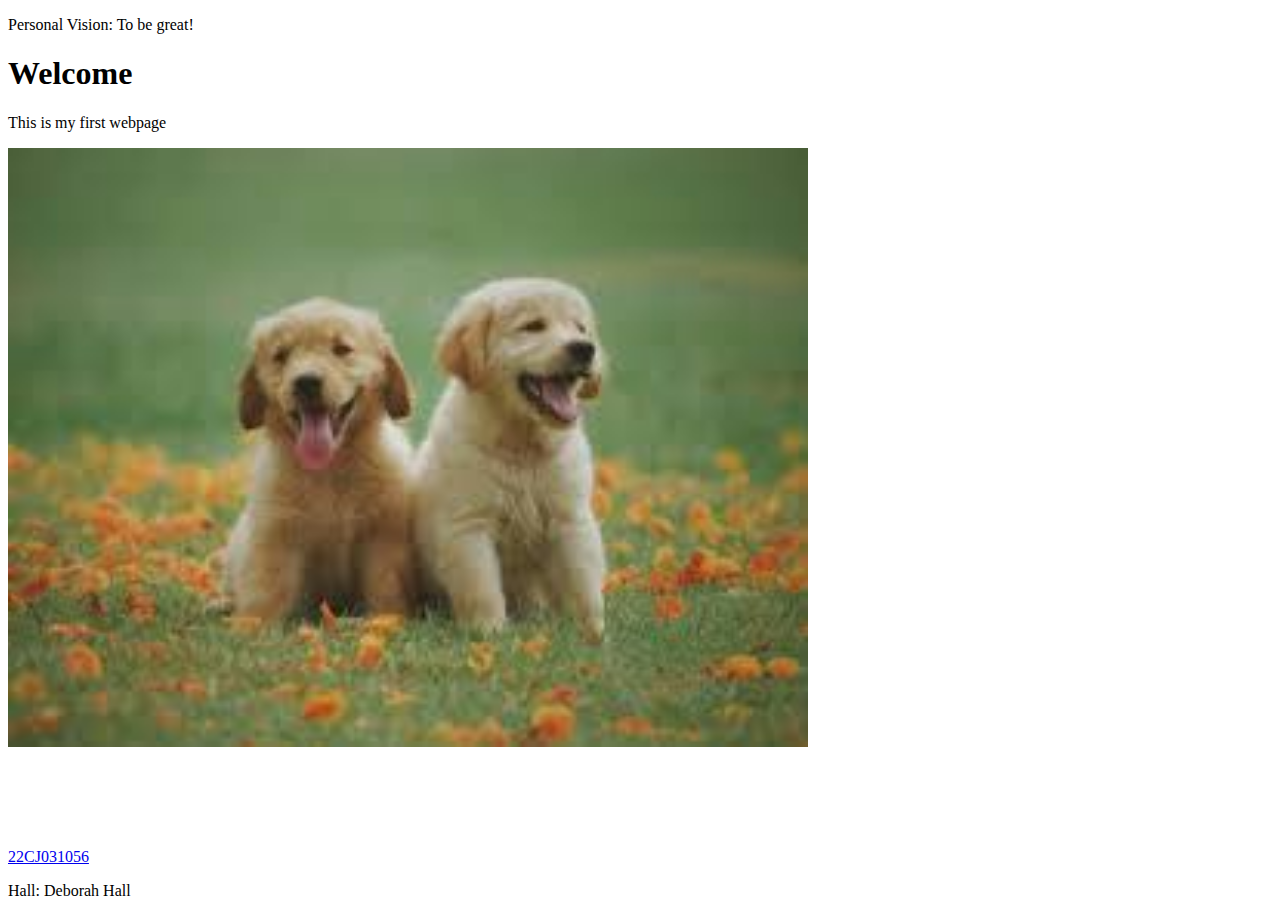
<file: Class1_10-10-25/index.html>
<!DOCTYPE html>
<html>
   <head>
      <title>My First Page</title>
   </head>
   <body>
      <header>
         <p>Personal Vision: To be great!</p>
      </header>
      <section>
         <h1>Welcome</h1>
         <p>This is my first webpage</p>
         <div style="width: 800px; height: 700px;"><img src="image2.jpg" alt="" style="width: 100%;"></div>
         <a target="_blank" href="https://asenath.com">22CJ031056</a>
      </section>
      <footer>
         <p>Hall: Deborah Hall</p>
      </footer>
   </body>
</html>
</file>
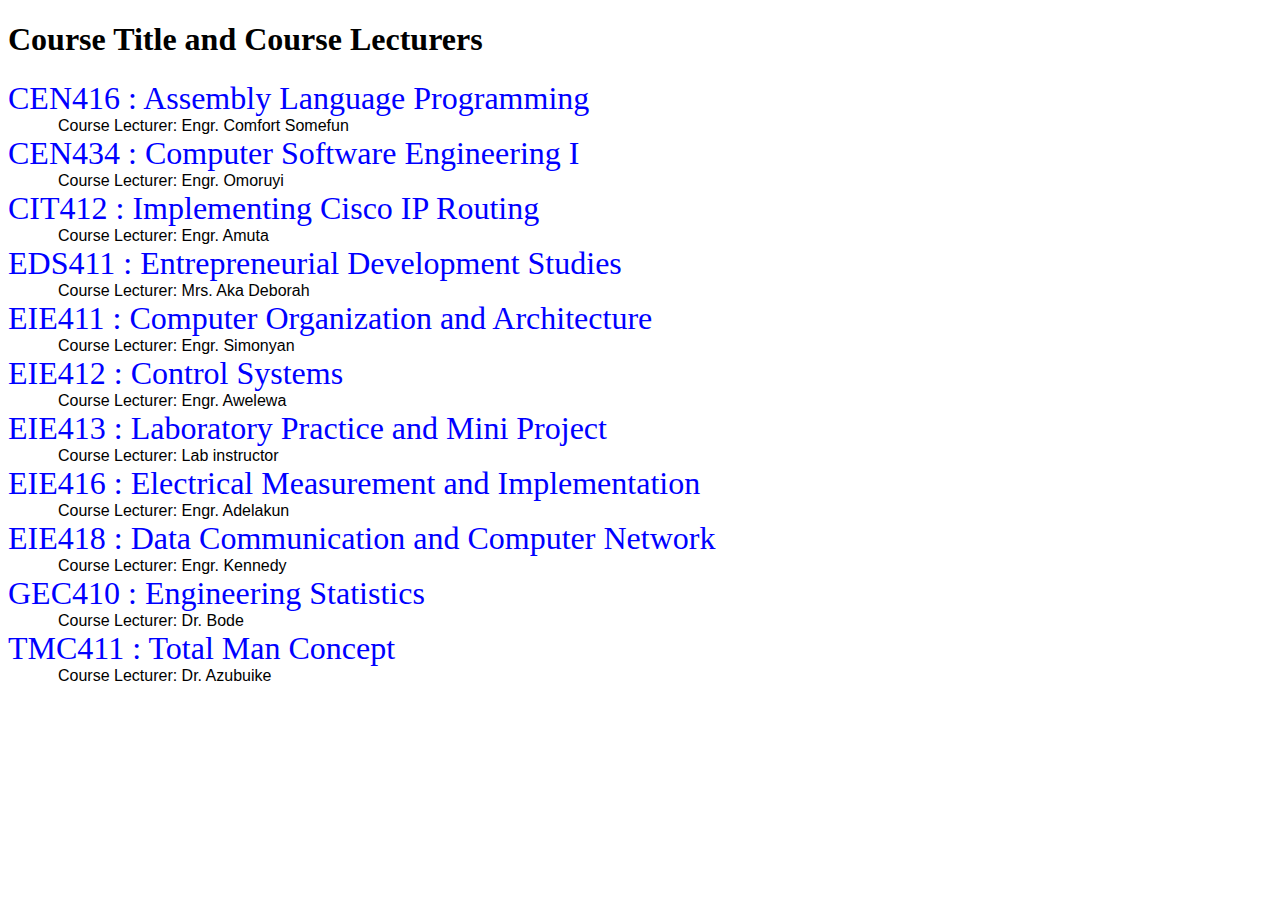
<file: Class2_10-17-25/index.html>
<!DOCTYPE html>
<html lang="en">
<head>
   <meta charset="UTF-8">
   <meta name="viewport" content="width=device-width, initial-scale=1.0">
   <link rel="stylesheet" href="styles.css">
   <title>COURSE INFO</title>
</head>
<body>
   <h1>Course Title and Course Lecturers</h1>
   <div class="courseInfo">
      <div class="title">CEN416 : Assembly Language Programming</div>
      <div class="lecturer">Course Lecturer: Engr. Comfort Somefun</div>
   </div>
   <div class="courseInfo">
      <div class="title">CEN434 : Computer Software Engineering I</div>
      <div class="lecturer">Course Lecturer: Engr. Omoruyi</div>
   </div>
   <div class="courseInfo">
      <div class="title">CIT412 : Implementing Cisco IP Routing</div>
      <div class="lecturer">Course Lecturer: Engr. Amuta</div>
   </div>
   <div class="courseInfo">
      <div class="title">EDS411 : Entrepreneurial Development Studies</div>
      <div class="lecturer">Course Lecturer: Mrs. Aka Deborah</div>
   </div>
   <div class="courseInfo">
      <div class="title">EIE411 : Computer Organization and Architecture</div>
      <div class="lecturer">Course Lecturer: Engr. Simonyan</div>
   </div>
   <div class="courseInfo">
      <div class="title">EIE412 : Control Systems</div>
      <div class="lecturer">Course Lecturer: Engr. Awelewa</div>
   </div>
   <div class="courseInfo">
      <div class="title">EIE413 : Laboratory Practice and Mini Project</div>
      <div class="lecturer">Course Lecturer: Lab instructor</div>
   </div>
   <div class="courseInfo">
      <div class="title">EIE416 : Electrical Measurement and Implementation</div>
      <div class="lecturer">Course Lecturer: Engr. Adelakun</div>
   </div>
   <div class="courseInfo">
      <div class="title">EIE418 : Data Communication and Computer Network</div>
      <div class="lecturer">Course Lecturer: Engr. Kennedy</div>
   </div>
   <div class="courseInfo">
      <div class="title">GEC410 : Engineering Statistics</div>
      <div class="lecturer">Course Lecturer: Dr. Bode</div>
   </div>
   <div class="courseInfo">
      <div class="title">TMC411 : Total Man Concept</div>
      <div class="lecturer">Course Lecturer: Dr. Azubuike</div>
   </div>
</body>
</html>
</file>
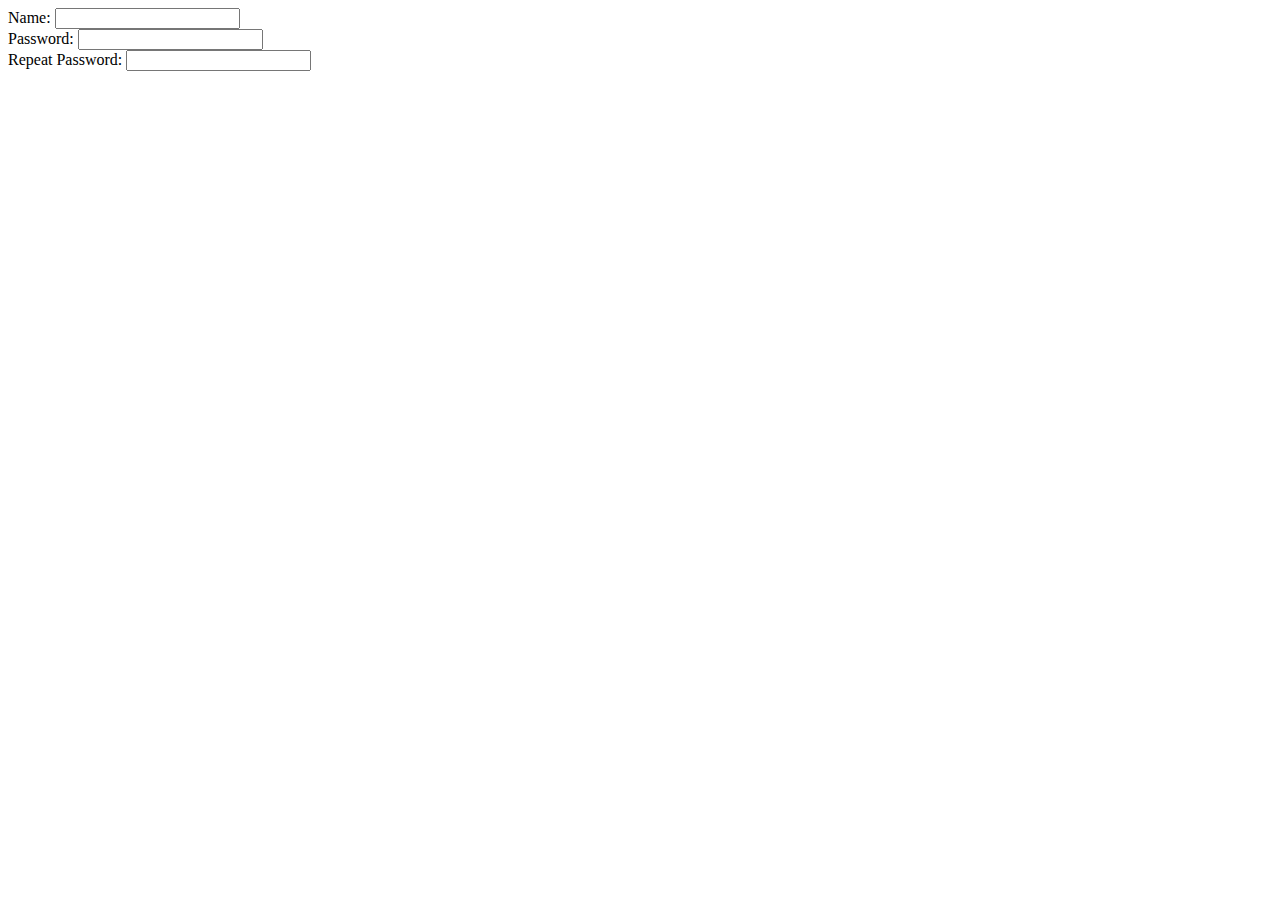
<file: Class1_10-10-25/recover.html>
<!DOCTYPE html>
<html>
   <head>
      <title>My Form</title>
   </head>
   <body>
      <form action="" style="display: flex; flex-direction: column;">
         <div>
            <label for="name">Name: </label>
            <input type="text" id="name">
         </div>

         <div>
            <label for="password">Password: </label>
            <input type="password" name="" id="password">
         </div>

         <div>
            <label for="rpt-password">Repeat Password: </label>
            <input type="password" id="rpt-password">
         </div>
      </form>
   </body>
</html>
</file>
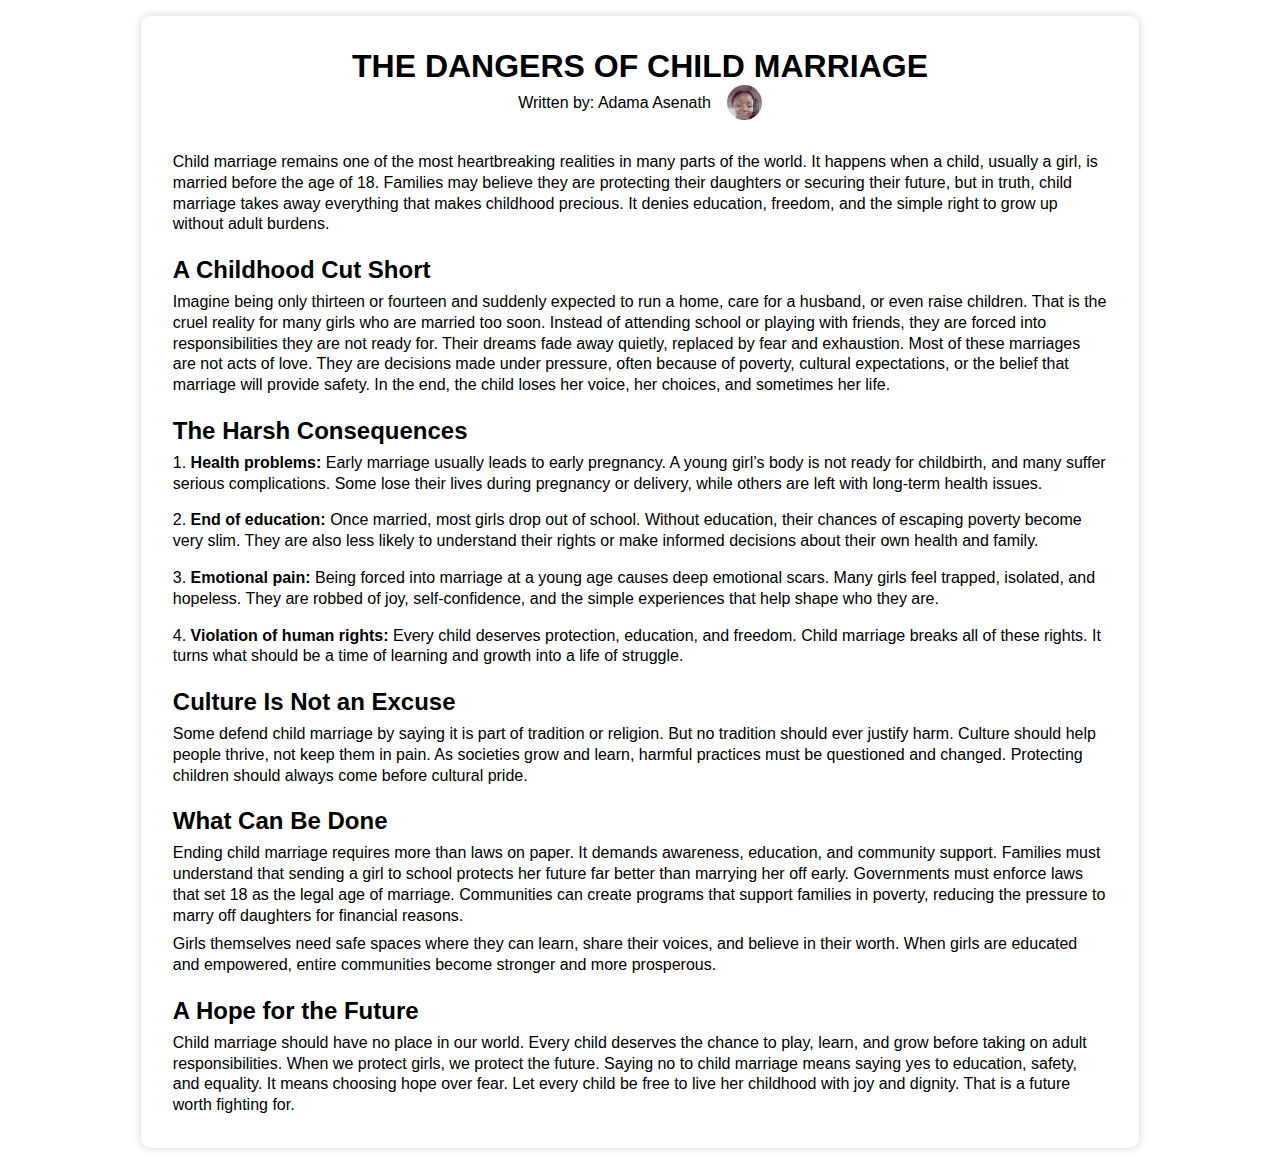
<file: Class1_10-10-25/Assignment/blog.html>
<!DOCTYPE html>
<html lang="en">
<head>
   <meta charset="UTF-8">
   <meta name="viewport" content="width=device-width, initial-scale=1.0">
   <title>Blog | CEN434 Assignment</title>
   <style>
      *{
         margin: 0;
         padding: 0;
         box-sizing: border-box;
         outline: none;
         border: none;
         font-family: Verdana, Geneva, Tahoma, sans-serif;
      }

      body{
         width: 100%;
         min-height: 100vh;
         padding: 1rem;
         display: flex;
         justify-content: center;
         align-items: center;
      }

      .container{
         padding: 2rem;
         border-radius: 10px;
         width: 80%;
         box-shadow: 0 0 10px lightgray;
      }

      .author{
         display: flex;
         align-items: center; 
         justify-content: center; 
         gap: 1rem; 
         width: 100%;
      }

      .author .img{
         width: 35px; 
         height: 35px; 
         border-radius: 50%; 
         overflow: hidden;
      }

      .main-blog{
         display: flex;
         flex-direction: column;
         gap: .5rem;
         margin-top: 2rem;
      }

      h1{
         text-transform: uppercase;
         text-align: center;
      }

      h2{
         margin-top: .8rem;
      }

      p, li{
         line-height: 130%;
      }

      ol{
         list-style-position: inside;
         display: flex;
         flex-direction: column;
         gap: 1rem;
      }

      li span{
         font-weight: bold;
      }
   </style>
</head>
<body>
   <div class="container">
      <h1>The Dangers of Child Marriage</h1>
      <div class="author">
         <span>Written by: Adama Asenath</span>
         <div class="img"><img src="profilePic.jpg" alt="" style="object-fit: cover; width: 100%;"></div>
      </div>

      <div class="main-blog">
         <p>Child marriage remains one of the most heartbreaking realities in many parts of the world. It happens when a child, usually a girl, is married before the age of 18. Families may believe they are protecting their daughters or securing their future, but in truth, child marriage takes away everything that makes childhood precious. It denies education, freedom, and the simple right to grow up without adult burdens.</p>
         <h2>A Childhood Cut Short</h2>
         <p>Imagine being only thirteen or fourteen and suddenly expected to run a home, care for a husband, or even raise children. That is the cruel reality for many girls who are married too soon. Instead of attending school or playing with friends, they are forced into responsibilities they are not ready for. Their dreams fade away quietly, replaced by fear and exhaustion.

Most of these marriages are not acts of love. They are decisions made under pressure, often because of poverty, cultural expectations, or the belief that marriage will provide safety. In the end, the child loses her voice, her choices, and sometimes her life.</p>
         <h2>The Harsh Consequences</h2>
         <ol>
            <li><span>Health problems:</span>
Early marriage usually leads to early pregnancy. A young girl’s body is not ready for childbirth, and many suffer serious complications. Some lose their lives during pregnancy or delivery, while others are left with long-term health issues.</li>
            <li><span>End of education:</span> 
Once married, most girls drop out of school. Without education, their chances of escaping poverty become very slim. They are also less likely to understand their rights or make informed decisions about their own health and family.
</li>
            <li><span>Emotional pain:</span> 
Being forced into marriage at a young age causes deep emotional scars. Many girls feel trapped, isolated, and hopeless. They are robbed of joy, self-confidence, and the simple experiences that help shape who they are.</li>
            <li><span>Violation of human rights:</span> 
Every child deserves protection, education, and freedom. Child marriage breaks all of these rights. It turns what should be a time of learning and growth into a life of struggle.
</li>
         </ol>
         <h2>Culture Is Not an Excuse</h2>
         <p>Some defend child marriage by saying it is part of tradition or religion. But no tradition should ever justify harm. Culture should help people thrive, not keep them in pain. As societies grow and learn, harmful practices must be questioned and changed. Protecting children should always come before cultural pride.</p>
         <h2>What Can Be Done</h2>
         <p>Ending child marriage requires more than laws on paper. It demands awareness, education, and community support. Families must understand that sending a girl to school protects her future far better than marrying her off early. Governments must enforce laws that set 18 as the legal age of marriage. Communities can create programs that support families in poverty, reducing the pressure to marry off daughters for financial reasons.</p>
         <p>Girls themselves need safe spaces where they can learn, share their voices, and believe in their worth. When girls are educated and empowered, entire communities become stronger and more prosperous.</p>
         <h2>A Hope for the Future</h2>
         <p>Child marriage should have no place in our world. Every child deserves the chance to play, learn, and grow before taking on adult responsibilities. When we protect girls, we protect the future. Saying no to child marriage means saying yes to education, safety, and equality. It means choosing hope over fear.

Let every child be free to live her childhood with joy and dignity. That is a future worth fighting for.</p>
      </div>
   </div>
</body>
</html>
</file>
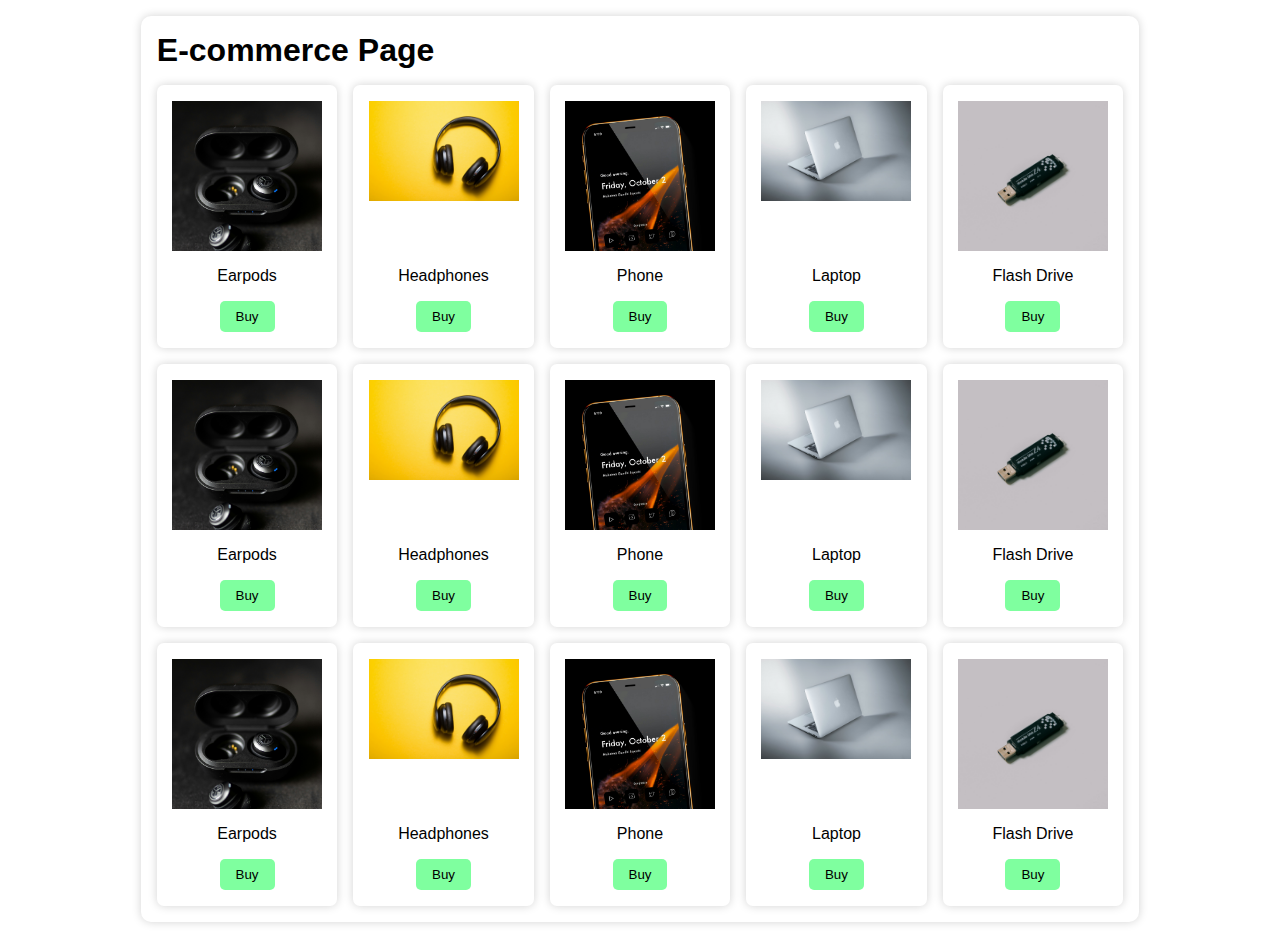
<file: Class1_10-10-25/Assignment/ecommerce.html>
<!DOCTYPE html>
<html lang="en">
<head>
   <meta charset="UTF-8">
   <meta name="viewport" content="width=device-width, initial-scale=1.0">
   <title>E commerce | CEN434 Assignment</title>
   <style>
      *{
         margin: 0;
         padding: 0;
         box-sizing: border-box;
         outline: none;
         border: none;
         font-family: Verdana, Geneva, Tahoma, sans-serif;
      }

      body{
         width: 100%;
         min-height: 100vh;
         padding: 1rem;
         display: flex;
         justify-content: center;
         align-items: center;
      }

      main{
         box-shadow: 0 0 10px lightgray;
         padding: 1rem;
         border-radius: 10px;
         display: flex;
         flex-direction: column;
         gap: 1rem;
         width: 80%;
      }

      .container{
         display: grid;
         grid-template-columns: repeat(auto-fit, minmax(166px, 1fr));
         gap: 1rem;
      }

      .item{
         padding: 1rem;
         border-radius: 7px;
         display: flex;
         gap: 1rem;
         align-items: center;
         justify-content: center;
         flex-direction: column;
         box-shadow: 0 0 10px lightgray;
      }

      .item button{
         padding: .5rem 1rem;
         border-radius: 5px;
         background-color: rgb(127, 255, 159);
         cursor: pointer;
      }


   </style>
</head>
<body>
   <main>
      <h1>E-commerce Page</h1>
      <div class="container">
         <div class="item">
            <div class="item-image" style="width: 150px; height: 150px;overflow: hidden;" >
               <img src="earpods.jpg" alt="" style="width: 100%; object-fit: cover;">
            </div>
            <p>Earpods</p>
            <button>Buy</button>
         </div>
         <div class="item">
            <div class="item-image" style="width: 150px; height: 150px;overflow: hidden;" >
               <img src="headphones.jpg" alt="" style="width: 100%; object-fit: cover;">
            </div>
            <p>Headphones</p>
            <button>Buy</button>
         </div>
         <div class="item">
            <div class="item-image" style="width: 150px; height: 150px;overflow: hidden;" >
               <img src="phone.jpg" alt="" style="width: 100%; object-fit: cover;">
            </div>
            <p>Phone</p>
            <button>Buy</button>
         </div>
         <div class="item">
            <div class="item-image" style="width: 150px; height: 150px;overflow: hidden;" >
               <img src="laptop.jpg" alt="" style="width: 100%; object-fit: cover;">
            </div>
            <p>Laptop</p>
            <button>Buy</button>
         </div>
         <div class="item">
            <div class="item-image" style="width: 150px; height: 150px;overflow: hidden;" >
               <img src="flashdrive.jpg" alt="" style="width: 100%; object-fit: cover;">
            </div>
            <p>Flash Drive</p>
            <button>Buy</button>
         </div>
         <div class="item">
            <div class="item-image" style="width: 150px; height: 150px;overflow: hidden;" >
               <img src="earpods.jpg" alt="" style="width: 100%; object-fit: cover;">
            </div>
            <p>Earpods</p>
            <button>Buy</button>
         </div>
         <div class="item">
            <div class="item-image" style="width: 150px; height: 150px;overflow: hidden;" >
               <img src="headphones.jpg" alt="" style="width: 100%; object-fit: cover;">
            </div>
            <p>Headphones</p>
            <button>Buy</button>
         </div>
         <div class="item">
            <div class="item-image" style="width: 150px; height: 150px;overflow: hidden;" >
               <img src="phone.jpg" alt="" style="width: 100%; object-fit: cover;">
            </div>
            <p>Phone</p>
            <button>Buy</button>
         </div>
         <div class="item">
            <div class="item-image" style="width: 150px; height: 150px;overflow: hidden;" >
               <img src="laptop.jpg" alt="" style="width: 100%; object-fit: cover;">
            </div>
            <p>Laptop</p>
            <button>Buy</button>
         </div>
         <div class="item">
            <div class="item-image" style="width: 150px; height: 150px;overflow: hidden;" >
               <img src="flashdrive.jpg" alt="" style="width: 100%; object-fit: cover;">
            </div>
            <p>Flash Drive</p>
            <button>Buy</button>
         </div>
         <div class="item">
            <div class="item-image" style="width: 150px; height: 150px;overflow: hidden;" >
               <img src="earpods.jpg" alt="" style="width: 100%; object-fit: cover;">
            </div>
            <p>Earpods</p>
            <button>Buy</button>
         </div>
         <div class="item">
            <div class="item-image" style="width: 150px; height: 150px;overflow: hidden;" >
               <img src="headphones.jpg" alt="" style="width: 100%; object-fit: cover;">
            </div>
            <p>Headphones</p>
            <button>Buy</button>
         </div>
         <div class="item">
            <div class="item-image" style="width: 150px; height: 150px;overflow: hidden;" >
               <img src="phone.jpg" alt="" style="width: 100%; object-fit: cover;">
            </div>
            <p>Phone</p>
            <button>Buy</button>
         </div>
         <div class="item">
            <div class="item-image" style="width: 150px; height: 150px;overflow: hidden;" >
               <img src="laptop.jpg" alt="" style="width: 100%; object-fit: cover;">
            </div>
            <p>Laptop</p>
            <button>Buy</button>
         </div>
         <div class="item">
            <div class="item-image" style="width: 150px; height: 150px;overflow: hidden;" >
               <img src="flashdrive.jpg" alt="" style="width: 100%; object-fit: cover;">
            </div>
            <p>Flash Drive</p>
            <button>Buy</button>
         </div>
      </div>
   </main>
</body>
</html>
</file>
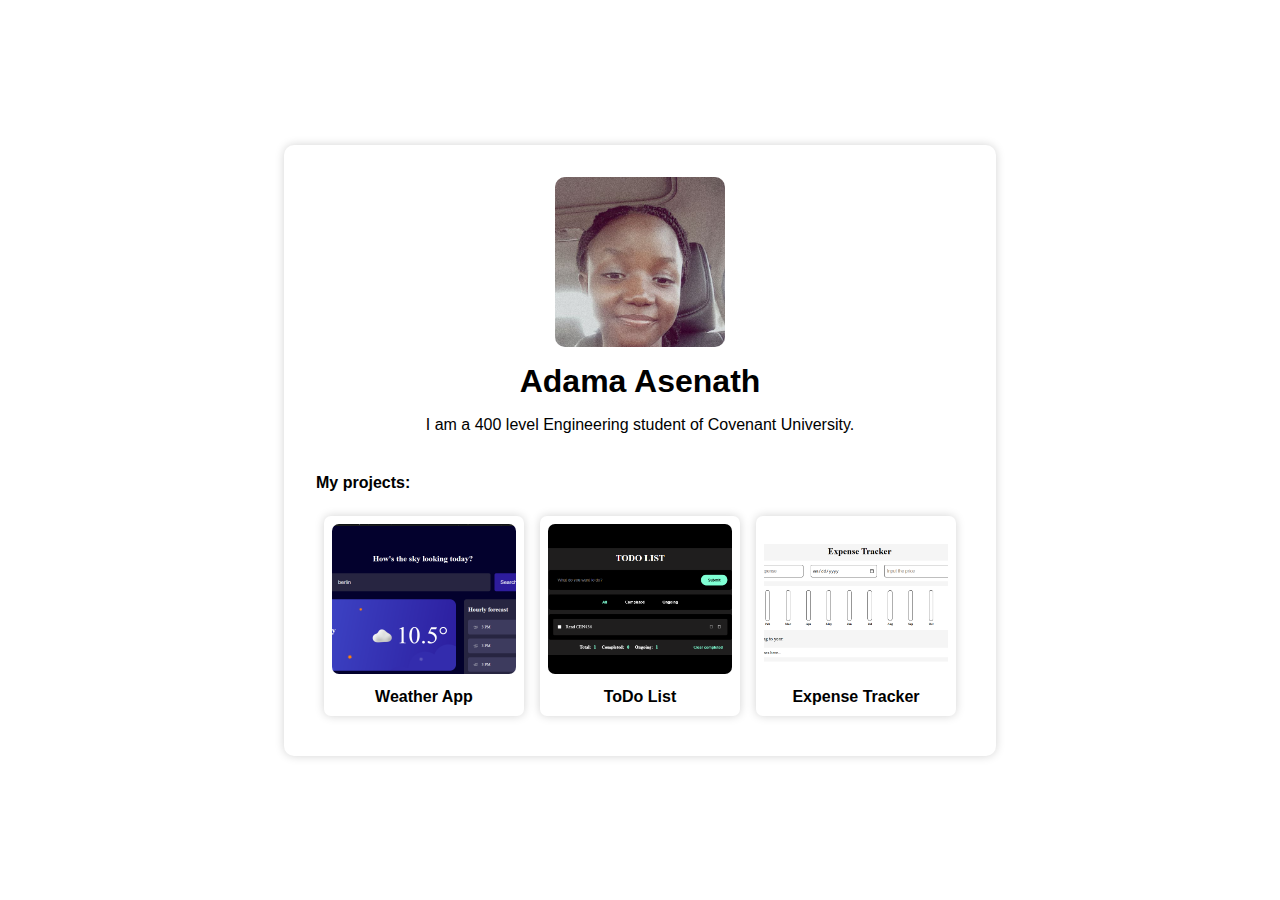
<file: Class1_10-10-25/Assignment/profile.html>
<!DOCTYPE html>
<html lang="en">
<head>
   <meta charset="UTF-8">
   <meta name="viewport" content="width=device-width, initial-scale=1.0">
   <title>Portfolio | CEN434 Assignment</title>
   <style>
      *{
         margin: 0;
         padding: 0;
         box-sizing: border-box;
         outline: none;
         border: none;
         font-family: Verdana, Geneva, Tahoma, sans-serif;
      }

      body{
         width: 100%;
         min-height: 100vh;
         padding: 1rem;
         display: flex;
         justify-content: center;
         align-items: center;
      }

      .card{
         display: flex;
         flex-direction: column;
         box-shadow: 0 0 10px lightgray;
         border-radius: 10px;
         padding: 2rem;
         align-items: center;
         justify-content: center;
         gap: 1rem;
      }


      .projects{
         font-weight: 600;
         align-self: flex-start;
         margin-top: 1.5rem;
      }

      .works{
         display: flex;
         gap: 1rem;
         padding: .5rem;
      }

      figure{
         width: 200px;
         height: 200px;
         padding: .5rem;
         border-radius: 7px;
         box-shadow: 0 0 10px lightgray;
         cursor: pointer;
      }

      figure img{
         width: 100%;
         height: 150px;
         border-radius: 7px;
         object-fit: cover;
      }

      figure figcaption{
         text-align: center;
         margin-top: 10px;
         font-weight: bold;
      }


   </style>
</head>
<body>
   <div class="card">
      <div class="profile-img" style="width: 170px; height: 170px; border-radius: 10px; overflow: hidden;">
         <img src="profilePic.jpg" alt="" style="object-fit: cover; width: 100%;">
      </div>
      <h1>Adama Asenath</h1>
      <div class="bio">
         <p>I am a 400 level Engineering student of Covenant University.</p>
      </div>
      <span class="projects">My projects:</span>
      <div class="works">
         <figure>
            <img src="weather.png" alt="">
            <figcaption>Weather App</figcaption>
         </figure>
         <figure>
            <img src="todo.png" alt="">
            <figcaption>ToDo List</figcaption>
         </figure>
         <figure>
            <img src="expense.png" alt="">
            <figcaption>Expense Tracker</figcaption>
         </figure>
      </div>

   </div>
</body>
</html>
</file>
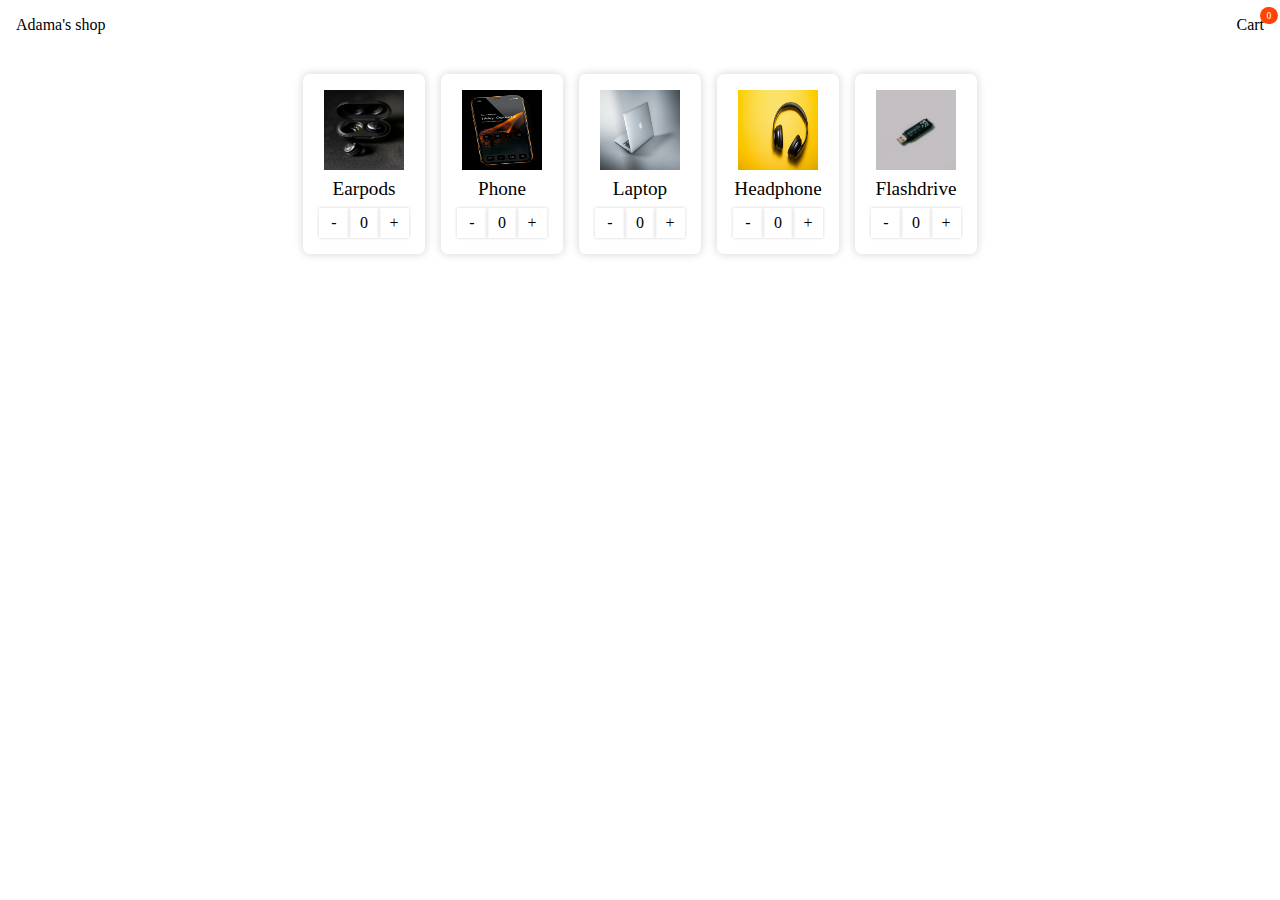
<file: Class3_10-24-25/Assignment/ecommerce.html>
<!DOCTYPE html>
<html lang="en">
<head>
   <meta charset="UTF-8">
   <meta name="viewport" content="width=device-width, initial-scale=1.0">
   <link rel="stylesheet" href="styles.css">
   <title>Ecommerce site</title>
</head>
<body>
   <header>
      <div class="logo"><span>Adama's shop</span></div>
      <div class="cart">Cart
         <span class="badge">0</span>
         <div class="cartContainer">
            <h3>My Cart</h3>
            <div class="cartMain"></div>
         </div>
      </div>
   </header>
   <main>
      <div class="container">
         <div class="item">
            <img src="earpods.jpg" alt=""><span class="title">Earpods</span>
            <div class="count">
               <div class="minus">-</div>
               <div class="num">0</div>
               <div class="add">+</div>
          
            </div>
         </div>
         <div class="item">
            <img src="phone.jpg" alt=""><span class="title">Phone</span>
            <div class="count">
               <div class="minus">-</div>
               <div class="num">0</div>
               <div class="add">+</div>
               
            </div>
         </div>
         <div class="item">
            <img src="laptop.jpg" alt=""><span class="title">Laptop</span>
            <div class="count">
               <div class="minus">-</div>
               <div class="num">0</div>
               <div class="add">+</div>
          
            </div>
         </div>
         <div class="item">
            <img src="headphones.jpg" alt=""><span class="title">Headphone</span>
            <div class="count">
               <div class="minus">-</div>
               <div class="num">0</div>
               <div class="add">+</div>
          
            </div>
         </div>
         <div class="item">
            <img src="flashdrive.jpg" alt=""><span class="title">Flashdrive</span>
            <div class="count">
               <div class="minus">-</div>
               <div class="num">0</div>
               <div class="add">+</div>
          
            </div>
         </div>
      </div>
   </main>

   <script src="script.js"></script>
</body>
</html>
</file>
<file: Class2_10-17-25/styles.css>
.title{
   font-size: 24pt;
   color: blue;
   font-family: Cambria, Cochin, Georgia, Times, 'Times New Roman', serif;
}

.lecturer{
   margin-left: 50px;
   color: black;
   font-family: Verdana, Geneva, Tahoma, sans-serif;
}
</file>
<file: Class3_10-24-25/Assignment/styles.css>
*{
   margin: 0;
   padding: 0;
   box-sizing: border-box;
}

body{
   width: 100%;
   min-height: 100vh;
}


header{
   width: 100%;
   display: flex;
   justify-content: space-between;
   align-items: center;
   padding: 1rem;
}

.cart{
   position: relative;
   cursor: pointer;
}

.badge{
   position: absolute;
   top: -50%;
   right: -50%;
   background-color: orangered;
   color: white;
   padding: .2rem .4rem;
   border-radius: 20px;
   font-size: .6rem;
}

.cartContainer{
   box-shadow: 0 0 10px lightgray;
   position: absolute;
   top: calc(100% + 1rem);
   right: 0;
   width: 250px;
   height: 250px;
   background-color: white;
   z-index: 50;
   padding: 1rem;
   border-radius: 7px;
   display: none;
   flex-direction: column;
   overflow-y: scroll;
}

.cartContainer.show{
   display: flex;
}

.cartMain{
   width: 100%;
   display: flex;
   flex-direction: column;
   gap: 1rem;
}

.cartItem{
   display: flex;
   width: 100%;
   justify-content: space-between;
   align-items: center;
   padding: 1rem;
   
}

.cartItem span{
   display: flex;
   width: 60%;
   align-items: center;
   justify-content: flex-start;
   gap: 1rem;
}



.cartItem img{
   width: 30px;
   height: 30px;
}

main{
   padding: 1rem;
   display: flex;
   justify-content: center;
   align-items: center;
}

.container{
   display: flex;
   width: fit-content;
   flex-wrap: wrap;
   gap: 1rem;
   padding: .5rem;
}


.item{
   display: flex;
   flex-direction: column;
   padding: 1rem;
   border-radius: 7px;
   box-shadow:  0 0 10px lightgray;
   gap: .5rem;
   align-items: center;
   justify-content: center;
}

.item img{
   width: 80px;
   height: 80px;
}

.item .title{
   font-size: 1.2rem;
   font-weight: 500px;
   
}

.item input{
   width: 100%;
}


.count{
   display: flex;
   
}

.count div{
   box-shadow: 0 0 3px lightgray;
   width: 30px;
   height: 30px;
   display: flex;
   justify-content: center;
   align-items: center;
   cursor: pointer;
}
</file>
